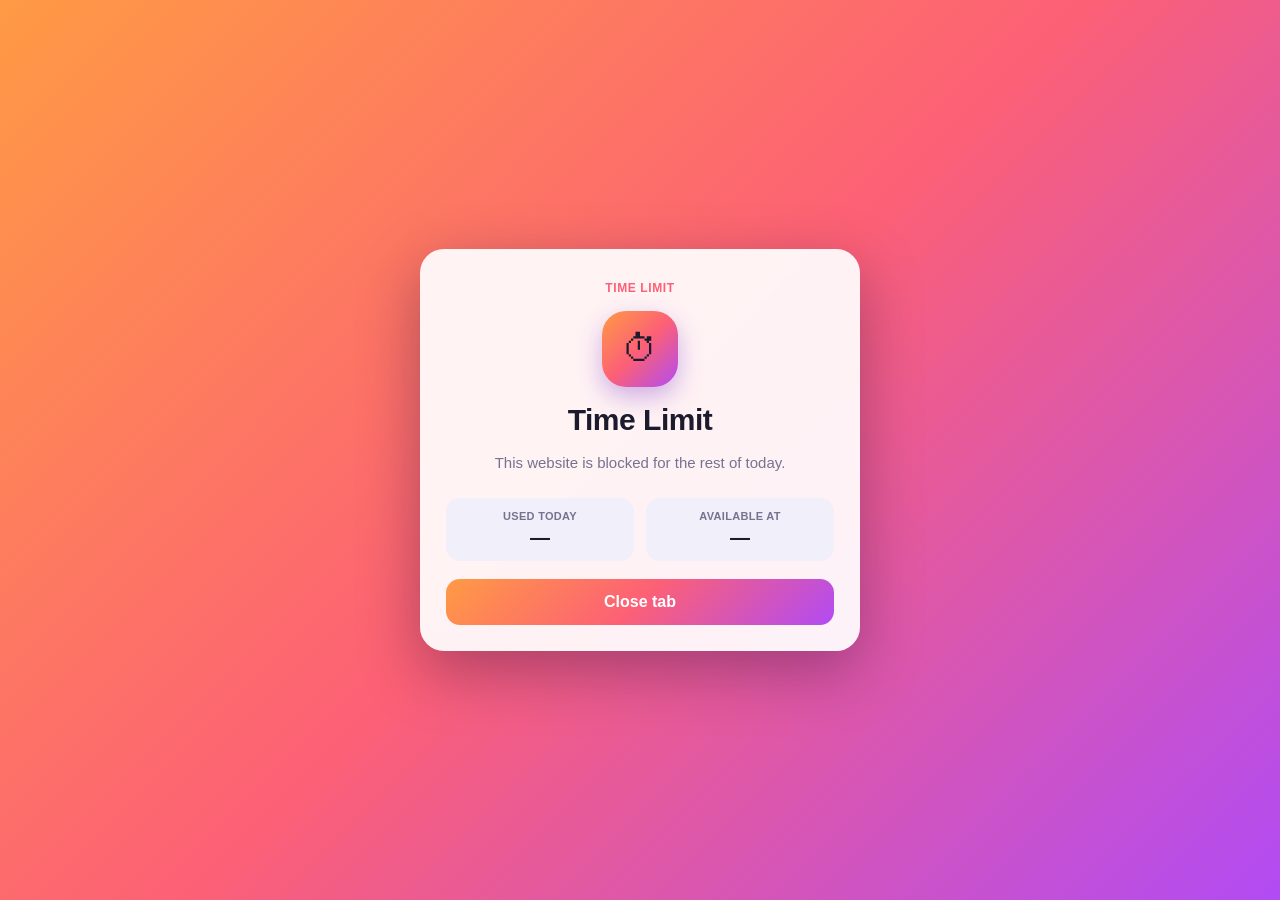
<file: blocked/blocked.html>
<!DOCTYPE html>
<html lang="en">
  <head>
    <meta charset="UTF-8" />
    <meta name="viewport" content="width=device-width, initial-scale=1" />
    <title>Time Limit</title>
    <link rel="stylesheet" href="blocked.css" />
  </head>
  <body>
    <main class="card">
      <p class="eyebrow" id="eyebrow">Time Limit</p>
      <div class="icon" id="icon">⏱</div>
      <h1 id="title">Time Limit</h1>
      <p class="lead" id="lead">This website is blocked for the rest of today.</p>
      <dl>
        <div>
          <dt>Used today</dt>
          <dd id="used">—</dd>
        </div>
        <div>
          <dt>Available at</dt>
          <dd id="until">—</dd>
        </div>
      </dl>
      <p class="countdown" id="countdown"></p>
      <div class="actions">
        <button type="button" class="primary" id="close-tab">Close tab</button>
        <button type="button" class="ghost hidden" id="retry">Open site</button>
      </div>
    </main>
    <script type="module" src="blocked.js"></script>
  </body>
</html>
</file>
<file: blocked/blocked.css>
:root {
  font-family: -apple-system, BlinkMacSystemFont, "SF Pro Text", "Segoe UI",
    sans-serif;
  --card: rgba(255, 255, 255, 0.92);
  --text: #1c1b2e;
  --secondary: #77738f;
  --fill: #f1effa;
  /* Time limit: warm sunset. Overridden for Downtime below. */
  --theme: linear-gradient(135deg, #ff9a44 0%, #fc6076 50%, #b14bf4 100%);
  --accent: #fc6076;
}

body.downtime {
  /* Downtime: night sky. */
  --theme: linear-gradient(135deg, #1e1b4b 0%, #4c1d95 55%, #7c3aed 100%);
  --accent: #7c3aed;
}

@media (prefers-color-scheme: dark) {
  :root {
    --card: rgba(29, 27, 43, 0.92);
    --text: #f3f1ff;
    --secondary: #a29dbd;
    --fill: #2a2740;
  }
}

* {
  box-sizing: border-box;
}

html,
body {
  margin: 0;
  min-height: 100%;
  color: var(--text);
}

body {
  min-height: 100vh;
  display: grid;
  place-items: center;
  padding: 24px;
  background: var(--theme);
}

.card {
  width: min(440px, 100%);
  background: var(--card);
  backdrop-filter: blur(12px);
  border-radius: 24px;
  padding: 32px 26px 26px;
  text-align: center;
  box-shadow: 0 20px 60px rgba(30, 10, 60, 0.35);
  animation: pop 0.35s ease;
}

.eyebrow {
  margin: 0;
  text-transform: uppercase;
  letter-spacing: 0.6px;
  font-size: 12px;
  font-weight: 800;
  color: var(--accent);
}

.icon {
  width: 76px;
  height: 76px;
  margin: 16px auto;
  border-radius: 24px;
  background: var(--theme);
  display: grid;
  place-items: center;
  font-size: 36px;
  box-shadow: 0 10px 24px rgba(120, 50, 200, 0.35);
}

h1 {
  margin: 0;
  font-size: 30px;
  letter-spacing: -0.5px;
  overflow-wrap: anywhere;
}

.lead {
  color: var(--secondary);
  font-size: 15px;
  line-height: 1.45;
}

dl {
  display: grid;
  grid-template-columns: 1fr 1fr;
  gap: 12px;
  margin: 24px 0 8px;
}

dl > div {
  background: var(--fill);
  border-radius: 14px;
  padding: 12px 8px;
}

dt {
  font-size: 11px;
  font-weight: 700;
  color: var(--secondary);
  text-transform: uppercase;
  letter-spacing: 0.3px;
}

dd {
  margin: 4px 0 0;
  font-size: 20px;
  font-weight: 800;
}

.countdown {
  color: var(--accent);
  font-size: 14px;
  font-weight: 700;
  font-variant-numeric: tabular-nums;
}

.actions {
  display: grid;
  gap: 8px;
  margin-top: 18px;
}

.actions button {
  height: 46px;
  border: none;
  border-radius: 14px;
  font: inherit;
  font-weight: 700;
  cursor: pointer;
}

.primary {
  background: var(--theme);
  color: white;
}

.ghost {
  background: var(--fill);
  color: var(--text);
}

.hidden {
  display: none;
}

@keyframes pop {
  from {
    transform: scale(0.94);
    opacity: 0;
  }
}

@media (prefers-reduced-motion: reduce) {
  .card {
    animation: none;
  }
}
</file>
